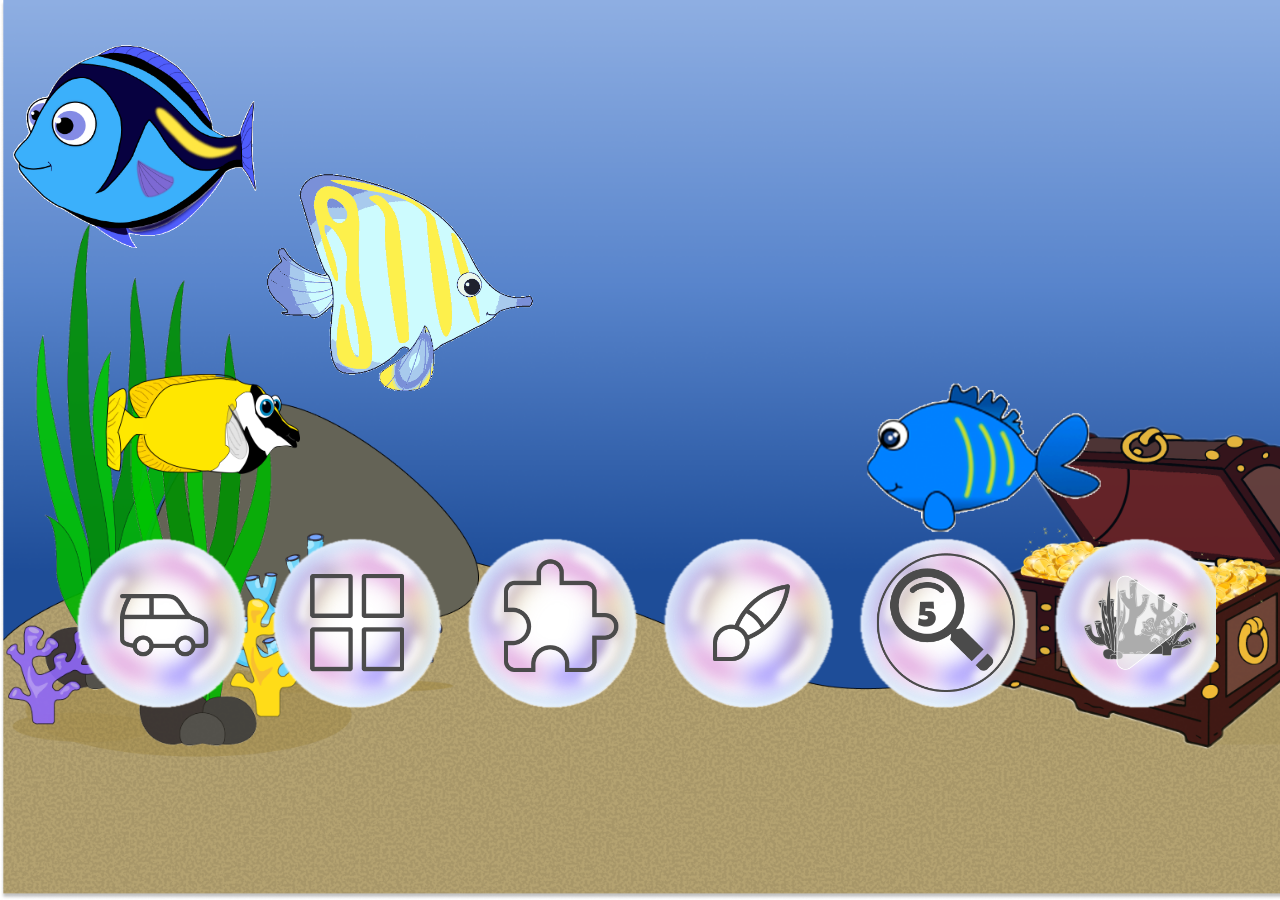
<file: index.html>
<!DOCTYPE html>
<html lang="en">
  <head>
    <meta charset="UTF-8" />
    <meta name="viewport" content="width=device-width, initial-scale=1.0" />
    <title>Akvarie projekt gruppe 7</title>
    <link rel="stylesheet" href="CSS/style.css" />
  </head>
  <body>
    <main id="scene">
      <!--Vi har alle lavet vores egne animation-->
      <div id="fiskIda">
        <img
          src="images/Fisk-Ida-done-kopi.gif"
          alt="fisk der svømmer af Ida"
        />
      </div>

      <div id="fiskBenjamin">
        <img src="images/fisk-gif.gif" alt="fisk der svømmer af Benjamin" />
      </div>

      <div id="fiskJosephine">
        <img
          src="images/Klovnfisksvøm.gif"
          alt="fisk der svømmer af Josephine"
        />
      </div>

      <div id="fiskJosephine2">
        <img
          src="images/Rævefjæs.gif"
          alt="fisk der svømmer også af Josephine"
        />
      </div>

      <div id="fiskMathilde">
        <img src="images/Dory.gif" alt="fisk der svømmer af Mathilde" />
      </div>

      <!-- Karusel med knapper, lavet af Benjamin, Ida og Josephine -->
      <div class="carousel">
        <div class="knapper">
          <div class="boble">
            <img src="images/racerbilboble.png" alt="racerbil spil" />
          </div>
          <div class="boble">
            <img
              src="images/vendespilboble.png"
              alt="vende spil"
              id="vendespilKnap"
            />
          </div>
          <div class="boble">
            <img
              src="images/puslespilboble.png"
              alt="pusle spil"
              id="puslespilKnap"
            />
          </div>
          <div class="boble">
            <img
              src="images/farvelæg boble.png"
              alt="farvelæg spil"
              id="farvelægspilKnap"
            />
          </div>
          <div class="boble">
            <img
              src="images/find5fejlboble.png"
              alt="find fem fejl spil"
              id="findfemfejlKnap"
            />
          </div>
          <div class="boble">
            <img src="images/havinfoboble.png" alt="hav info" />
          </div>
          <div class="boble">
            <img src="images/infoboble.png" alt="info om fisk" />
          </div>
          <div class="boble">
            <img
              src="images/forkert dyr boble.png"
              alt="find forkert dyr spil"
            />
          </div>
        </div>
      </div>
    </main>

    <script src="js/js.js"></script>
  </body>
</html>
</file>
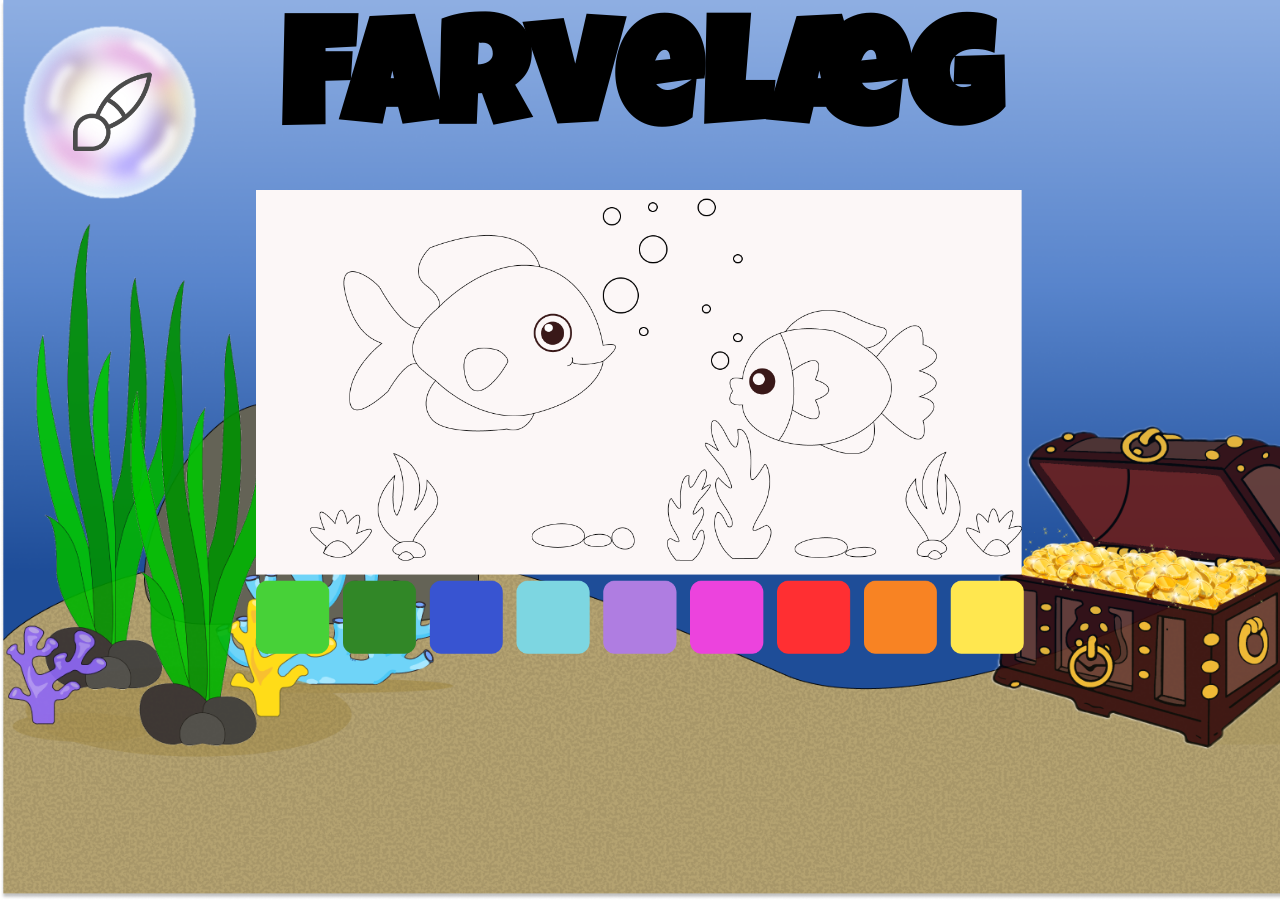
<file: farvelægspil.html>
<!DOCTYPE html>
<html lang="en">
  <head>
    <meta charset="UTF-8" />
    <meta name="viewport" content="width=device-width, initial-scale=1.0" />
    <title>Farvelæg spil</title>
    <link rel="stylesheet" href="CSS/style.css" />
  </head>
  <body>
    <main id="scene">
      <h2>Farvelæg</h2>
      <button onclick="lukkeKnap()">
        <img src="images/kryds.png" alt="kryds knap" />
      </button>
      <div id="sFarvelæg">
        <img src="images/farvælgspilnyside.png" alt="Farvelæg">
      </div>
      <div class="hjørneBoble">
        <img src="images/farvelæg boble.png" alt="boble i hjørnet">
      </div>
    </main>
    <script src="js/js.js"></script>
  </body>
</html>
</file>
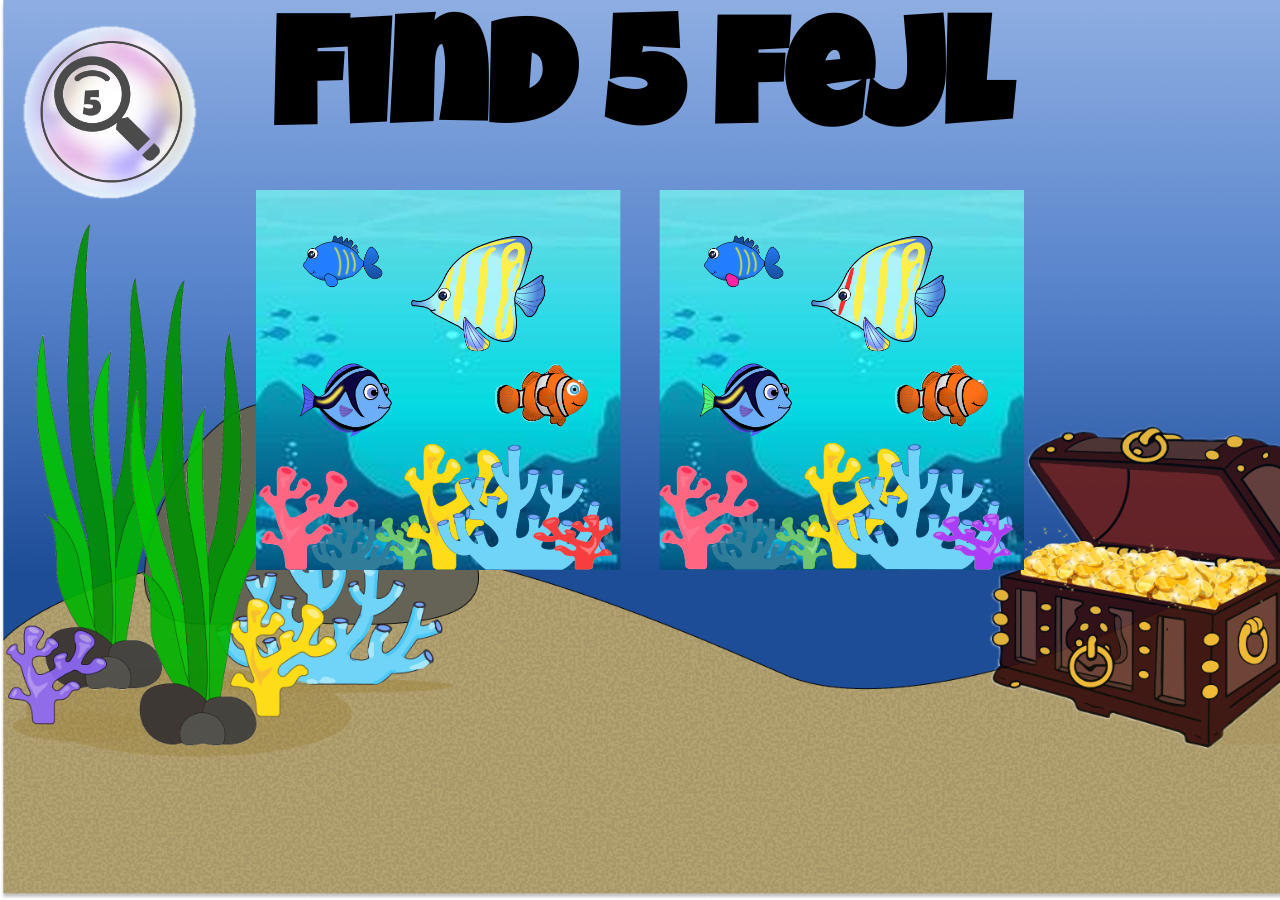
<file: findfemfejlspil.html>
<!DOCTYPE html>
<html lang="en">
  <head>
    <meta charset="UTF-8" />
    <meta name="viewport" content="width=device-width, initial-scale=1.0" />
    <title>Find fem fejl spil</title>
    <link rel="stylesheet" href="CSS/style.css" />
  </head>
  <body>
    <main id="scene">
      <h2>Find 5 fejl</h2>
      <button onclick="lukkeKnap()">
        <img src="images/kryds.png" alt="kryds knap" />
      </button>
      <div id="sFindFemFejl">
        <img src="images/findfemfejlnyside.png" alt="Find fem fejl">
      </div>
      <div class="hjørneBoble">
        <img src="images/find5fejlboble.png" alt="boble i hjørnet">
      </div>
    </main>
    <script src="js/js.js"></script>
  </body>
</html>
</file>
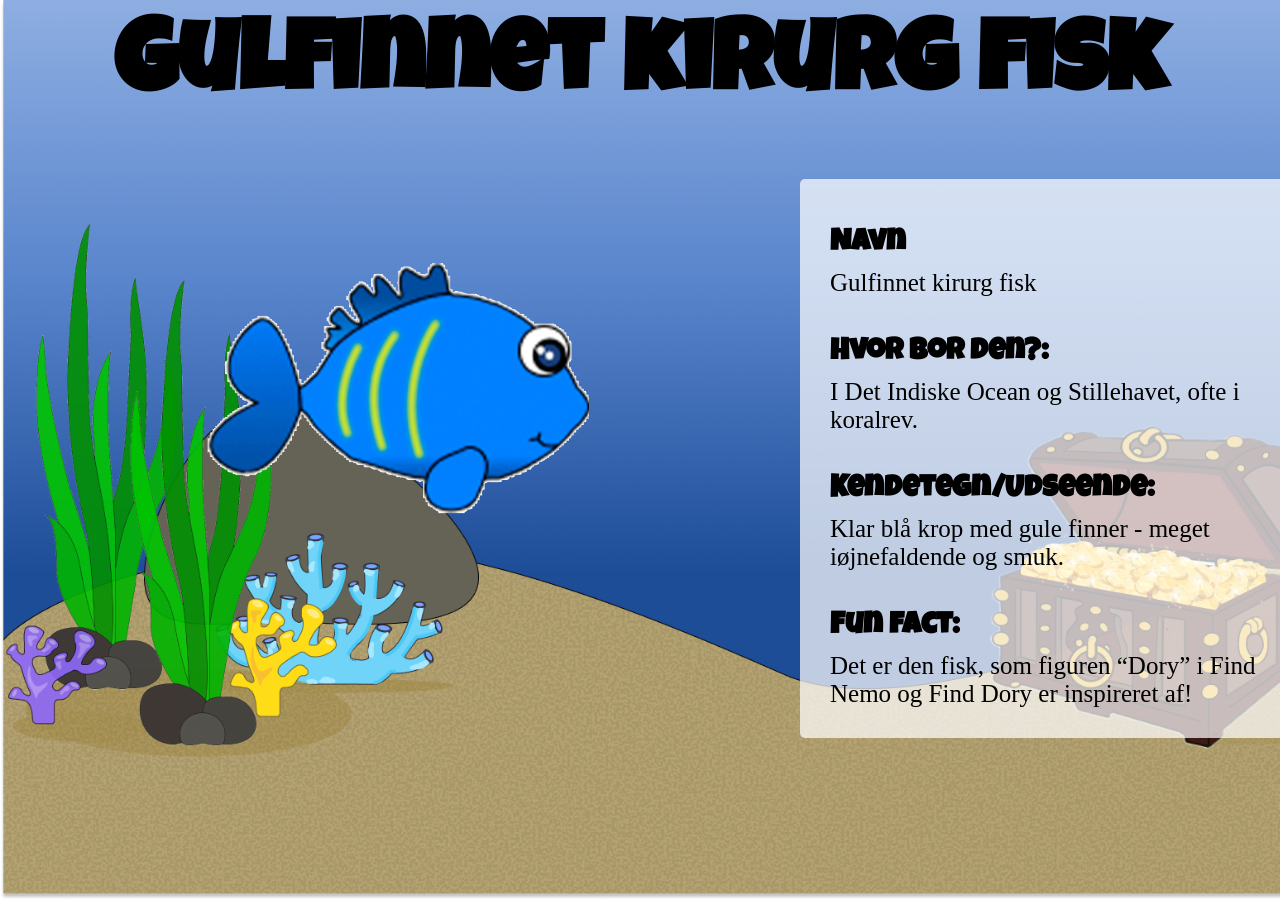
<file: infogulfinnetkirurgfisk.html>
<!DOCTYPE html>
<html lang="en">
  <head>
    <meta charset="UTF-8" />
    <meta name="viewport" content="width=device-width, initial-scale=1.0" />
    <title>Info om gul finnet kirurg fisken</title>
    <link rel="stylesheet" href="CSS/style.css" />
  </head>
  <body>
    <main id="scene">
      <h4>Gulfinnet kirurg fisk</h4>
      <button onclick="lukkeKnap()">
        <img src="images/kryds.png" alt="kryds knap" />
      </button>
      <div id="ibGulFinnetFiskBillede">
        <img src="images/fisk-gif.gif" alt="Gul finnet fisk" />
      </div>

      <div id="infoboks">
        <div>
          <h3>Navn</h3>
          <p>Gulfinnet kirurg fisk</p>
        </div>

        <br />

        <div>
          <h3>Hvor bor den?:</h3>
          <p>I Det Indiske Ocean og Stillehavet, ofte i koralrev.</p>
        </div>

        <br />

        <div>
          <h3>Kendetegn/Udseende:</h3>
          <p>Klar blå krop med gule finner - meget iøjnefaldende og smuk.</p>
        </div>

        <br />
        <div>
          <h3>Fun fact:</h3>
          <p>
            Det er den fisk, som figuren “Dory” i Find Nemo og Find Dory er
            inspireret af!
          </p>
        </div>
      </div>
    </main>
    <script src="js/js.js"></script>
  </body>
</html>
</file>
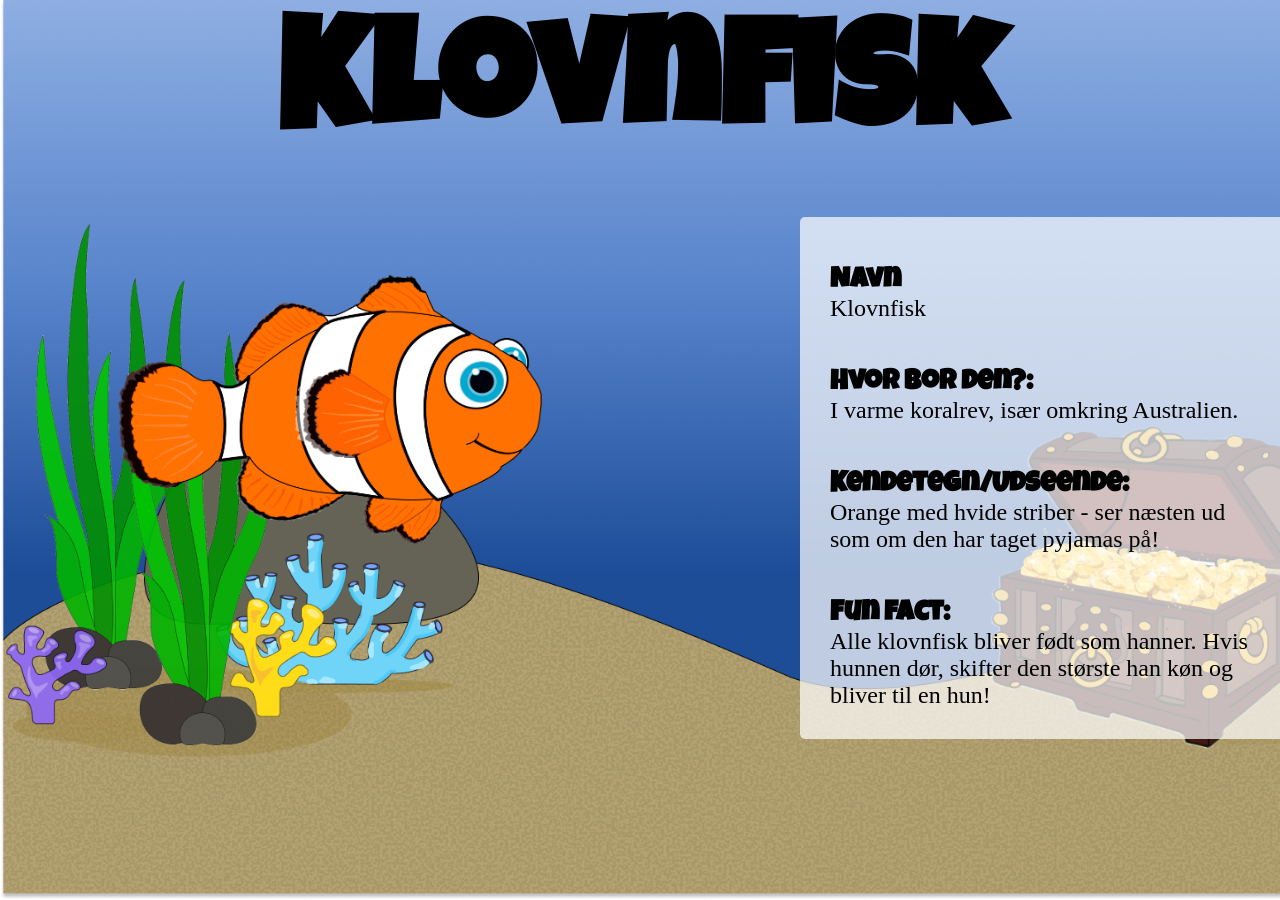
<file: infoklovnfisk.html>
<!DOCTYPE html>
<html lang="en">
 <head>
   <meta charset="UTF-8" />
   <meta name="viewport" content="width=device-width, initial-scale=1.0" />
   <title>Info om Klovnfisken</title>
   <link rel="stylesheet" href="CSS/style.css" />
 </head>
 <body>
   <main id="scene">
     <h2>Klovnfisk</h2>
   <button onclick="lukkeKnap()">
     <img src="images/kryds.png" alt="kryds knap" />
   </button>


     <div id="ibKlovnfiskBillede">
       <img src="images/Klovnfisksvøm.gif" alt="Klovnfisk" />
     </div>


   <div id="ibKlovnfisk">
       <div>
         <h3>Navn</h3>
         <p>Klovnfisk</p>
       </div>


       <br />


       <div>
         <h3>Hvor bor den?:</h3>
         <p>I varme koralrev, især omkring Australien.</p>
       </div>


       <br />


       <div>
         <h3>Kendetegn/Udseende:</h3>
         <p>
           Orange med hvide striber - ser næsten ud som om den har taget pyjamas på!
         </p>
       </div>


       <br />
       <div>
         <h3>Fun fact:</h3>
         <p>
           Alle klovnfisk bliver født som hanner. Hvis hunnen dør, skifter den største han køn og bliver til en hun!
         </p>
       </div>
   </div>


   </main>


   <script src="js/js.js"></script>
 </body>
</html>
</file>
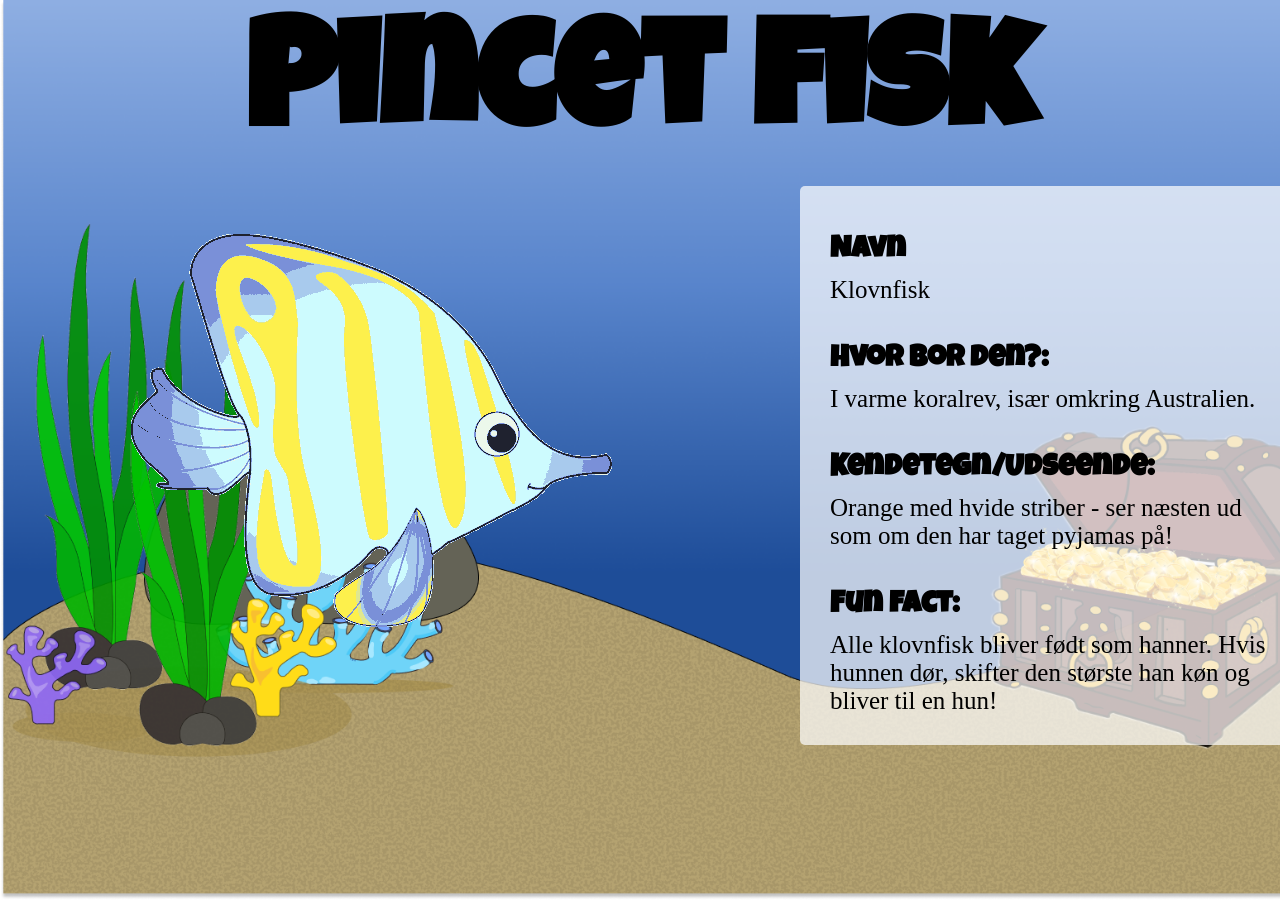
<file: infopincetfisk.html>
<!DOCTYPE html>
<html lang="en">
  <head>
    <meta charset="UTF-8" />
    <meta name="viewport" content="width=device-width, initial-scale=1.0" />
    <title>Info om pincet fisken</title>
    <link rel="stylesheet" href="CSS/style.css" />
  </head>
  <body>
    <main id="scene">
      <h2>Pincet fisk</h2>
    <button onclick="lukkeKnap()">
      <img src="images/kryds.png" alt="kryds knap" />
    </button>
      <div id="ibPincetBillede">
        <img src="images/Fisk-Ida-done-kopi.gif" alt="Pincet fisk" />
      </div>

      <div id="infoboks">
        <div>
          <h3>Navn</h3>
          <p>Klovnfisk</p>
        </div>

        <br />

        <div>
          <h3>Hvor bor den?:</h3>
          <p>I varme koralrev, især omkring Australien.</p>
        </div>

        <br />

        <div>
          <h3>Kendetegn/Udseende:</h3>
          <p>
            Orange med hvide striber - ser næsten ud som om den har taget
            pyjamas på!
          </p>
        </div>

        <br />
        <div>
          <h3>Fun fact:</h3>
          <p>
            Alle klovnfisk bliver født som hanner. Hvis hunnen dør, skifter den
            største han køn og bliver til en hun!
          </p>
        </div>
      </div>
    </main>
    <script src="js/js.js"></script>
  </body>
</html>
</file>
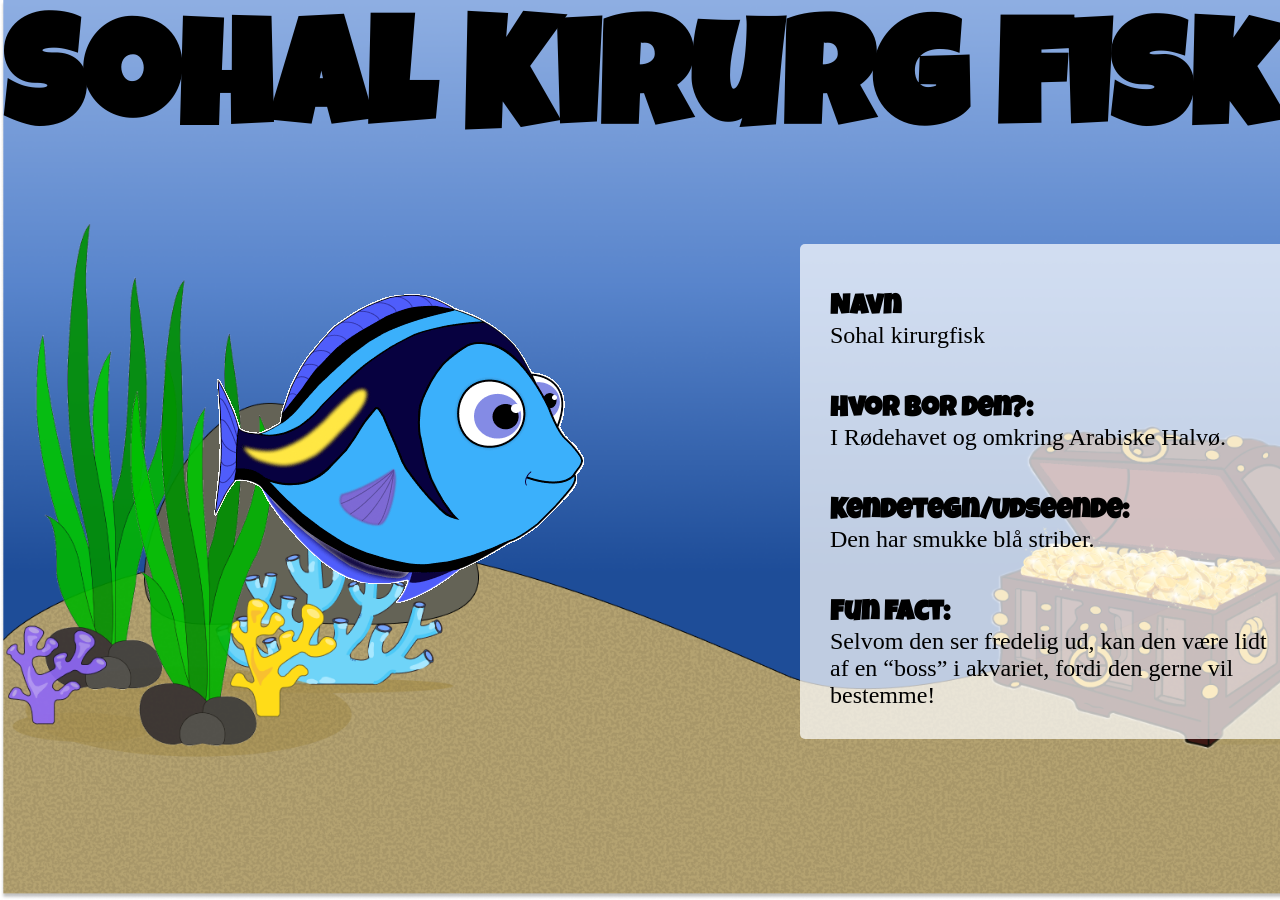
<file: infosohalkirurgfisk.html>
<!DOCTYPE html>
<html lang="en">
  <head>
    <meta charset="UTF-8" />
    <meta name="viewport" content="width=device-width, initial-scale=1.0" />
    <title>Info om Sohal kirurg fisken</title>
    <link rel="stylesheet" href="CSS/style.css" />
  </head>
  <body>
    <main id="scene">
      <h2>Sohal Kirurg fisk</h2>
    <button onclick="lukkeKnap()">
      <img src="images/kryds.png" alt="kryds knap" />
    </button>
      <div id="ibSohalKirurgBillede">
        <img src="images/Dory.gif" alt="Sohal Kirurg fisk" />
      </div>

      <div id="infoboks3">
        <div>
          <h3>Navn</h3>
          <p>Sohal kirurgfisk</p>
        </div>

        <br />

        <div>
          <h3>Hvor bor den?:</h3>
          <p>I Rødehavet og omkring Arabiske Halvø.</p>
        </div>

        <br />

        <div>
          <h3>Kendetegn/Udseende:</h3>
          <p>
            Den har smukke blå striber.
          </p>
        </div>

        <br />
        <div>
          <h3>Fun fact:</h3>
          <p>
            Selvom den ser fredelig ud, kan den være lidt af en “boss” i akvariet, fordi den gerne vil bestemme!
          </p>
        </div>
      </div>
    </main>
    <script src="js/js.js"></script>
  </body>
</html>
</file>
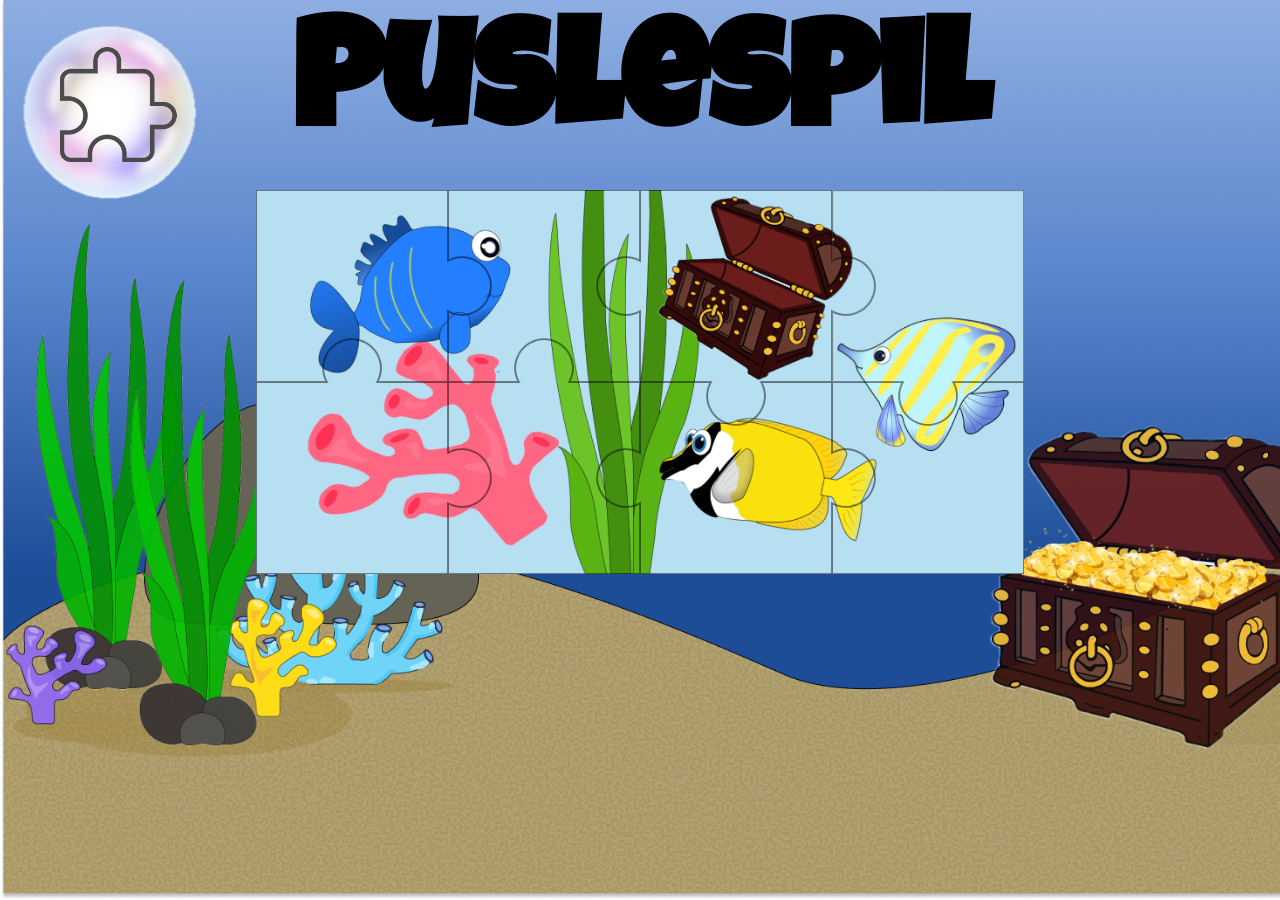
<file: puslespil.html>
<!DOCTYPE html>
<html lang="en">
  <head>
    <meta charset="UTF-8" />
    <meta name="viewport" content="width=device-width, initial-scale=1.0" />
    <title>Puslespil</title>
    <link rel="stylesheet" href="CSS/style.css" />
  </head>
  <body>
    <main id="scene">
      <h2>Puslespil</h2>
      <button onclick="lukkeKnap()">
        <img src="images/kryds.png" alt="kryds knap" />
      </button>
      <div id="sPuslespil">
        <img src="images/puslespilnyside.png" alt="Puslespil">
      </div>
      <div class="hjørneBoble">
        <img src="images/puslespilboble.png" alt="boble i hjørnet">
      </div>
    </main>
    <script src="js/js.js"></script>
  </body>
</html>
</file>
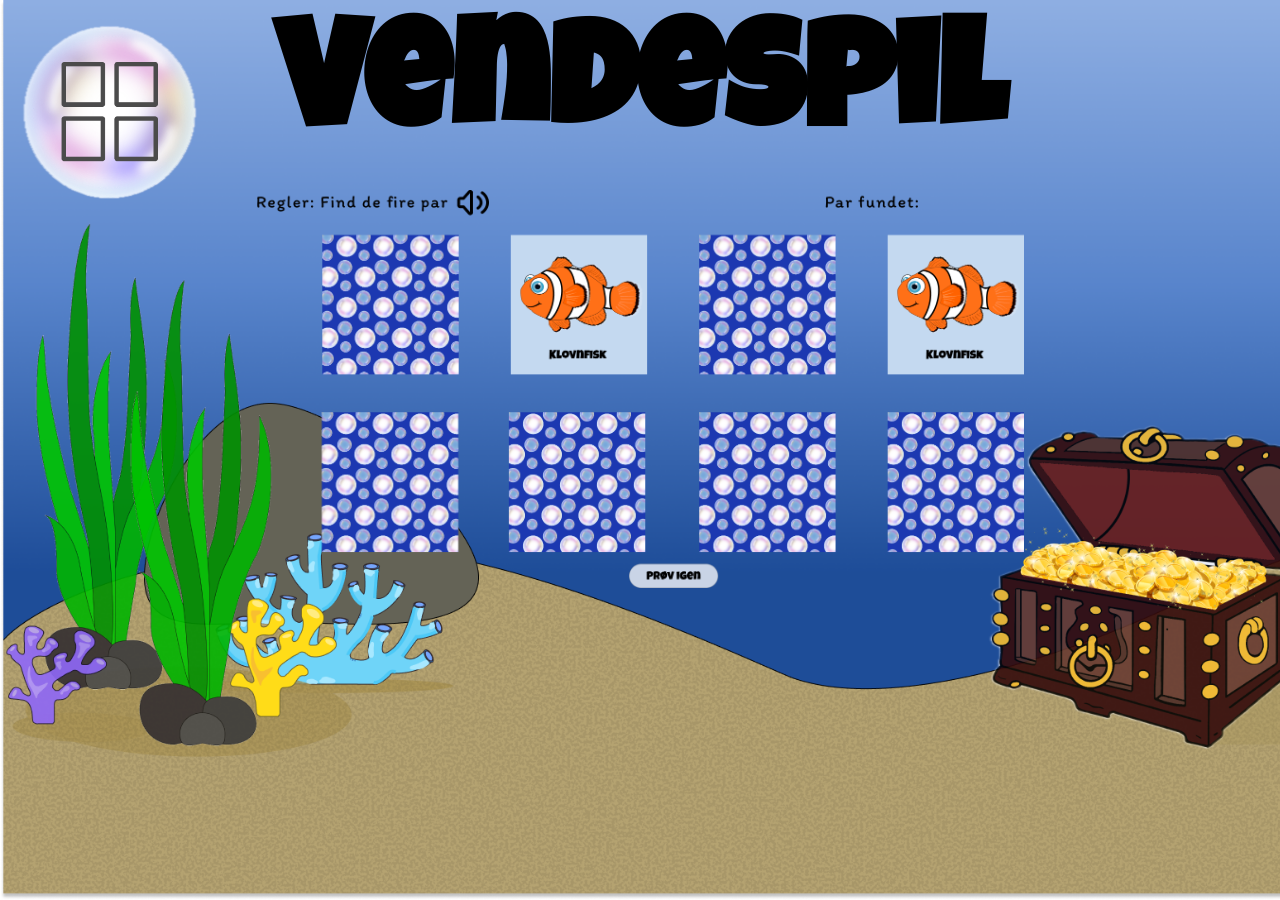
<file: vendespil.html>
<!DOCTYPE html>
<html lang="en">
  <head>
    <meta charset="UTF-8" />
    <meta name="viewport" content="width=device-width, initial-scale=1.0" />
    <title>Vende spil</title>
    <link rel="stylesheet" href="CSS/style.css" />
  </head>
  <body>
    <main id="scene">
      <h2>Vendespil</h2>
      <button onclick="lukkeKnap()">
        <img src="images/kryds.png" alt="kryds knap" />
      </button>
      <div id="sVendespil">
        <img src="images/vendespilnyside.png" alt="Vendespil">
      </div>
      <div class="hjørneBoble">
        <img src="images/vendespilboble.png" alt="boble i hjørnet">
      </div>
    </main>
    <script src="js/js.js"></script>
  </body>
</html>
</file>
<file: CSS/style.css>
/* Her kommer skrifttyper som er hentet fra GoogleFonts */
@import url("https://fonts.googleapis.com/css2?family=Luckiest+Guy&display=swap");

/* Typografi */
h1,
h2,
h3,
h4,
h5,
h6 {
  font-family: "Luckiest Guy", cursive;
  margin-top: 20px;
}

/* Her kommer CSS for info box, lavet af Josephine */
h2 {
  font-size: 150px;
  text-align: center;
}

h4 {
  font-size: 100px;
  text-align: center;
}

* {
  margin: 0;
  padding: 0;
  box-sizing: border-box;
}

/* Baggrunden */
#scene {
  position: relative;
  width: 100%;
  height: 100vh;
  overflow: hidden;
}

body {
  background: url("../images/Forsiden\ billede\ til\ VS\ Code.png");
  background-repeat: no-repeat;
  background-size: cover;
  height: 100vh;
}

/* Her kommer CSS for fiskene og animationer */

/* Lavet af Ida */
#fiskIda img {
  width: 300px;
  height: auto;
  position: relative;
  left: 250px;
  top: 150px;
  animation-name: animationFiskIda;
  animation-duration: 30s;
  animation-iteration-count: infinite;
  animation-timing-function: ease-in-out;
  cursor: pointer;
}

/* Lavet af Benjamin */
#fiskBenjamin img {
  width: 400px;
  height: auto;
  position: relative;
  left: 800px;
  top: 50px;
  animation-name: animationFiskBenjamin;
  animation-duration: 30s;
  animation-iteration-count: infinite;
  animation-timing-function: ease-in-out;
  cursor: pointer;
}

/* Lavet af Josephine */
#fiskJosephine img {
  width: 300px;
  height: auto;
  position: relative;
  left: 1400px;
  bottom: 300px;
  animation-name: animationFiskJosephine1;
  animation-duration: 40s;
  animation-iteration-count: infinite;
  animation-timing-function: ease-in-out;
  cursor: pointer;
}

/* Lavet af Josephine */
#fiskJosephine2 img {
  width: 200px;
  height: auto;
  position: relative;
  transform: scaleX(-1);
  left: 100px;
  bottom: 400px;
  animation-name: animationFiskJosephine2;
  animation-duration: 30s;
  animation-iteration-count: infinite;
  animation-timing-function: ease-in-out;
  cursor: pointer;
}

/* Lavet af Mathilde */
#fiskMathilde img {
  width: 350px;
  height: auto;
  position: relative;
  right: 30px;
  bottom: 900px;
  animation-name: animationFiskMathilde;
  animation-duration: 35s;
  animation-iteration-count: infinite;
  animation-timing-function: ease-in-out;
  cursor: pointer;
}

/* Animation lavet af Ida */
@keyframes animationFiskIda {
  from {
    left: -250px;
  }
  to {
    left: 2000px;
  }
}

/* Animation lavet af Benjamin */
@keyframes animationFiskBenjamin {
  from {
    left: 2000px;
  }
  to {
    left: -500px;
  }
}

/* Animation lavet af Josephine */
@keyframes animationFiskJosephine1 {
  from {
    left: 2500px;
  }
  to {
    left: -400px;
  }
}

/* Animation lavet af Josephine */
@keyframes animationFiskJosephine2 {
  from {
    left: -400px;
  }
  to {
    left: 2200px;
  }
}

/* Animation lavet af Mathilde */
@keyframes animationFiskMathilde {
  from {
    right: -2200px;
  }
  to {
    right: 400px;
  }
}

/* Animation lavet af Josephine, Benjamin og Ida */
.carousel {
  position: absolute;
  top: 450px;
  left: 50%;
  transform: translateX(-50%);
  margin: 0;
  width: 90%;
  display: flex;
  overflow-x: auto;
  height: 350px;
}

.knapper {
  display: flex;
  align-items: center;
  justify-content: center;
}
.boble img {
  height: 200px;
  cursor: pointer;
}

/* Her er CSS for lukke knappen (rødt kryds)*/
/* Lavet af Josephine og Ida */
button {
  position: absolute;
  left: 1330px;
  top: 10px;
  background-color: transparent;
  border: transparent;
  z-index: 5;
  cursor: pointer;
}

/* Her kommer CSS for billederne, når man trykker på en fisk */
/* Lavet af Josephine og Ida */
#ibPincetBillede {
  position: relative;
  width: 1000px;
  height: auto;
  left: 100px;
  top: 20px;
}

#ibSohalKirurgBillede {
  position: relative;
  width: 1000px;
  height: auto;
  left: -350px;
  top: 20px;
  transform: scaleX(-1);
}

#ibKlovnfiskBillede img {
  position: relative;
  width: 450px;
  height: auto;
  left: 100px;
  top: 100px;
  transform: scaleX(-1);
}

#ibKlovnfisk {
  background-color: rgba(255, 255, 255, 0.712);
  border: 0 transparent;
  border-radius: 5px;
  padding: 30px;
  max-width: 500px;
  position: relative;
  top: -250px;
  left: 800px;
  font-size: 24px;
  z-index: 10;
}

#ibGulFinnetFiskBillede img {
  position: relative;
  width: 700px;
  height: auto;
  left: 20px;
  top: 20px;
  transform: scaleX(-1);
}

#ibRævefjæsBillede img {
  position: relative;
  width: 500px;
  height: auto;
  left: 100px;
  top: 120px;
  transform: scaleX(-1);
}

/* Her kommer CSS for hvert enkelt infomations boks til siderne om fiskene */
/* Infosiden til Gulfinnet kirurg fisk og Pincet fisk */
/* Lavet af Josephine og Ida */
#infoboks {
  background-color: rgba(255, 255, 255, 0.712);
  border: 0 transparent;
  border-radius: 5px;
  padding: 30px;
  max-width: 500px;
  position: relative;
  top: -470px;
  left: 800px;
  font-size: 18px;
  z-index: 10;
}

/* Infosiden til Rævefjæs fisk */
#infoboks1 {
  background-color: rgba(255, 255, 255, 0.712);
  border: 0 transparent;
  border-radius: 5px;
  padding: 30px;
  max-width: 500px;
  position: relative;
  top: -200px;
  left: 800px;
  font-size: 24px;
  z-index: 10;
}

/* Infosiden til Sohal Kirurg fisk */
#infoboks3 {
  background-color: rgba(255, 255, 255, 0.712);
  border: 0 transparent;
  border-radius: 5px;
  padding: 30px;
  max-width: 500px;
  position: relative;
  top: -550px;
  left: 800px;
  font-size: 24px;
  z-index: 10;
}

/* Skrift størrelse i infoboks */
#infoboks h3 {
  margin-bottom: 10px;
  font-size: 30px;
}

/* Skrift størrelse i infoboks */
#infoboks p {
  margin-top: 10px;
  font-size: 25px;
}

/* Her kommer CSS for spil billederne */
/* Lavet af Josephine og Ida */
#sPuslespil img {
  position: relative;
  display: block;
  width: 60%;
  margin-left: auto;
  margin-right: auto;
  margin-top: 20px;
}

#sFarvelæg img {
  position: relative;
  display: block;
  width: 60%;
  margin-left: auto;
  margin-right: auto;
  margin-top: 20px;
}

#sFindFemFejl img {
  position: relative;
  display: block;
  width: 60%;
  margin-left: auto;
  margin-right: auto;
  margin-top: 20px;
}

#sVendespil img {
  position: relative;
  display: block;
  width: 60%;
  margin-left: auto;
  margin-right: auto;
  margin-top: 20px;
}

.hjørneBoble img {
  position: absolute;
  width: 200px;
  height: auto;
  left: 10px;
  top: 10px;
}
</file>
